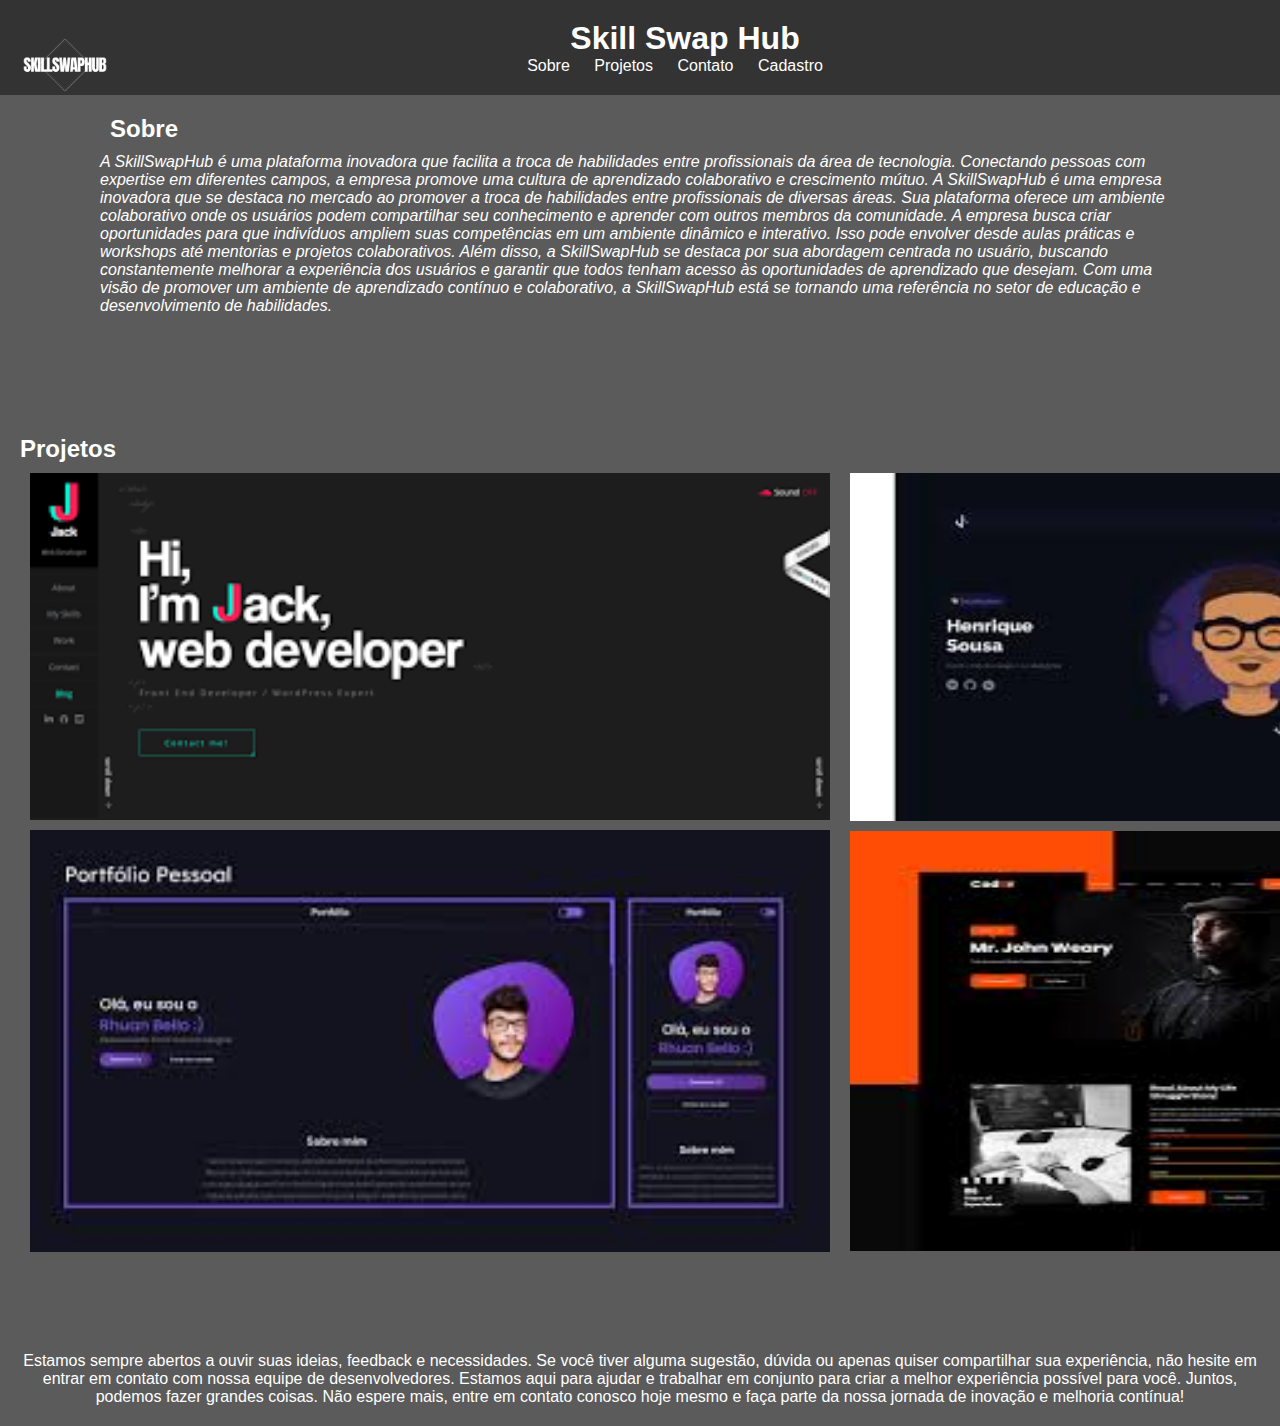
<file: index.html>
<!DOCTYPE html>
<html lang="en">
<head>
    <meta charset="UTF-8">
    <meta name="viewport" content="width=device-width, initial-scale=1.0">
    <title>Skill Swap Hub</title>
    <link rel="stylesheet" href="style.css">
    <meta name="viewport" content="device-width">
</head> 
<body>
    <header>
        <img src="Skill.png" class="logo">
        <h1>Skill Swap Hub</h1>
        <nav>
            <ul>
                <li><a href="#about">Sobre</a></li>
                <li><a href="#projects">Projetos</a></li>
                <li><a href="#contact">Contato</a></li>
                <li><a href="http://127.0.0.1:5500/formulario.html">Cadastro</a></li>
            </ul>

        </nav>
    </header>
   <section id="about">
    <h2>Sobre</h2>
    <!--uma breve descrição--><p class="texto-destaque">A SkillSwapHub é uma plataforma inovadora que facilita a troca de habilidades entre profissionais da área de tecnologia. Conectando pessoas com expertise em diferentes campos, a empresa promove uma cultura de aprendizado colaborativo e crescimento mútuo.  
        A SkillSwapHub é uma empresa inovadora que se destaca no mercado ao promover a troca de habilidades entre profissionais de diversas áreas. Sua plataforma oferece um ambiente colaborativo onde os usuários podem compartilhar seu conhecimento e aprender com outros membros da comunidade.
A empresa busca criar oportunidades para que indivíduos ampliem suas competências em um ambiente dinâmico e interativo. Isso pode envolver desde aulas práticas e workshops até mentorias e projetos colaborativos.
Além disso, a SkillSwapHub se destaca por sua abordagem centrada no usuário, buscando constantemente melhorar a experiência dos usuários e garantir que todos tenham acesso às oportunidades de aprendizado que desejam.
Com uma visão de promover um ambiente de aprendizado contínuo e colaborativo, a SkillSwapHub está se tornando uma referência no setor de educação e desenvolvimento de habilidades.
    </p>
   </section>
    <section id="projects">
        <h2>Projetos</h2>
        <!--Aqui será exposto alguns tipos de projetos disponiveis ou entregue pelos nossos desenvolvedores-->
        <Div class="container">
            <Div class="coluna">
                <Img src="dev1.png" class="dev1">
                <img src="dev2.jpg" class="dev2">
            </Div>
            <div class="coluna">
                <img src="dev3.jpg" class="dev3">
                <img src="dev4.jpg" class="dev4">
            </div>
        </Div>
    </section>
    <section id="contact">
        
        
    </section>
    
    <footer>
        <p>Estamos sempre abertos a ouvir suas ideias, feedback e necessidades. Se você tiver alguma sugestão, dúvida ou apenas quiser compartilhar sua experiência, não hesite em entrar em contato com nossa equipe de desenvolvedores. Estamos aqui para ajudar e trabalhar em conjunto para criar a melhor experiência possível para você. Juntos, podemos fazer grandes coisas. Não espere mais, entre em contato conosco hoje mesmo e faça parte da nossa jornada de inovação e melhoria contínua!</p>
    </footer>
</body>
</html>
</file>
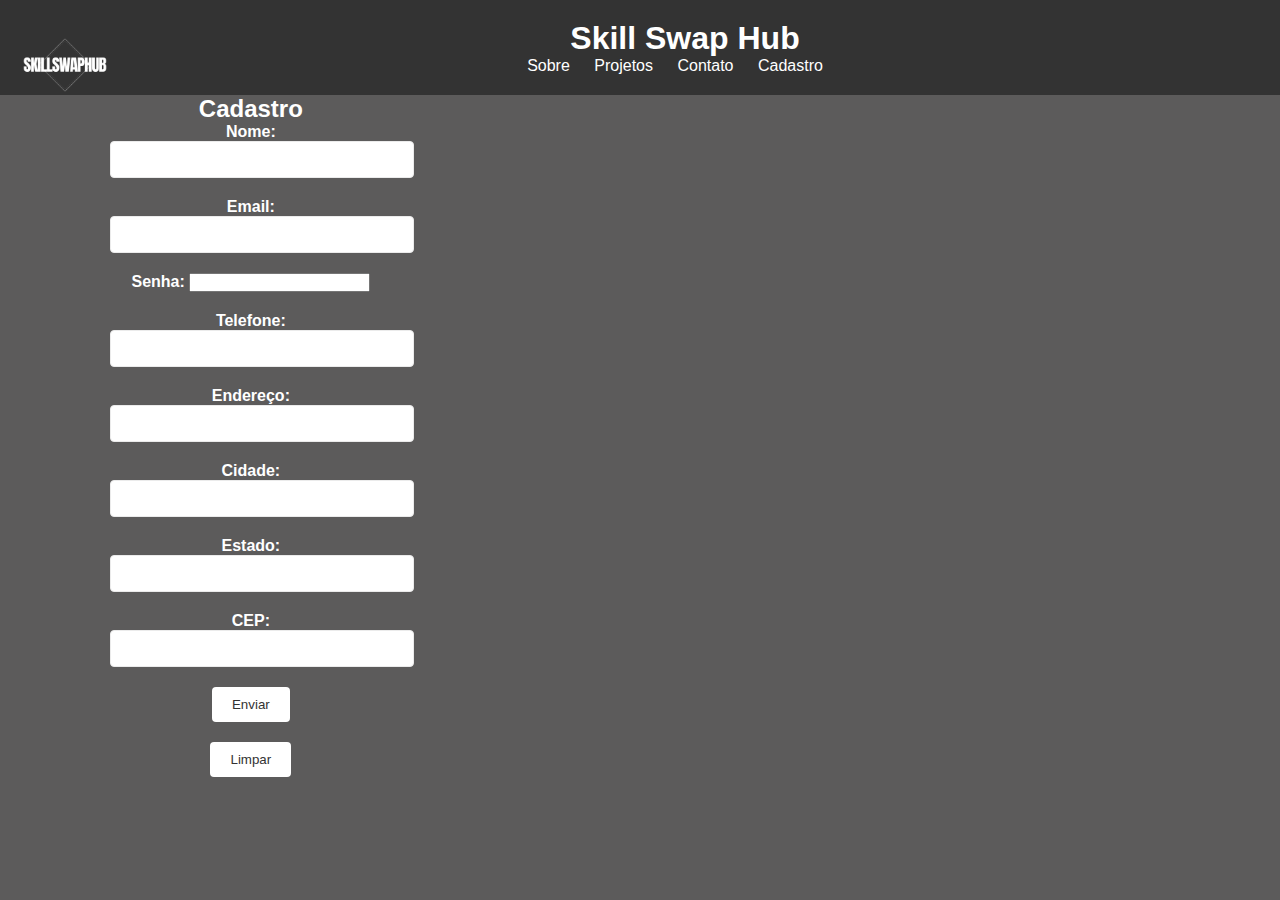
<file: formulario.html>
<!DOCTYPE html>
<html lang="en">
<head>
    <meta charset="UTF-8">
    <meta name="viewport" content="width=device-width, initial-scale=1.0">
    <title>Formulario</title>
    <link rel="stylesheet" href="style.css">
    <meta name="viewport" content="device-width">
</head>
<body class="tudo">
    <header>
        <img src="Skill.png" class="logo">
        <h1>Skill Swap Hub</h1>
        <nav>
            <ul>
                <li><a href="http://127.0.0.1:5500/index.html">Sobre</a></li>
                <li><a href="http://127.0.0.1:5500/index.html">Projetos</a></li>
                <li><a href="http://127.0.0.1:5500/index.html">Contato</a></li>
                <li><a href="http://127.0.0.1:5500/formulario.html">Cadastro</a></li>
            </ul>

        </nav>
    </header>
    <div class="container">
        <form>
            <h2>Cadastro</h2>
            <div class="form-group">
                <label for="nome">Nome:</label>
                <input type="text" id="nome" name="nome">
            </div>
            <div class="form-group">
                <label for="email">Email:</label>
                <input type="email" id="nome" name="nome">
            </div>
            <div class="form-group">
                <label for="senha">Senha:</label>
                <input type="password" id="nome" name="nome">
            </div>
            <div class="form-group">
                <label for="telefone">Telefone:</label>
                <input type="number" id="nome" name="nome">
            </div>
            <div class="form-group">
                <label for="endereço">Endereço:</label>
                <input type="text" id="nome" name="nome">
            </div>
            <div class="form-group">
                <label for="cidade">Cidade:</label>
                <input type="text" id="nome" name="nome">
            </div>
            <div class="form-group">
                <label for="telefone">Estado:</label>
                <input type="text" id="nome" name="nome">
            </div>
            <div class="form-group">
                <label for="telefone">CEP:</label>
                <input type="number" id="nome" name="nome">
            </div>
            <div class="form-group">
                <button type="submit">Enviar</button>
            </div>
            <div class="form-group">
                <button type="reset">Limpar</button>
            </div>
        </form>
    </div>
    
</body>
</html>
</file>
<file: style.css>
*{
    padding: 0;
    margin: 0;
}
body{
    font-family: Arial, sens-serif;
    margin: 0;
    padding: 0;
    background-color: #5c5b5b;
}
header{
    background-color: #333;
    color: #fff;
    padding: 20px;
    text-align: center;
}

header h1{
    margin: 0;
}
nav ul{
    list-style-type: none;
    padding: 0;
}
nav ul li{
    display: inline;
    margin-right: 20px;
}
nav ul li a{
    color: #fff;
    text-decoration: none;
}
section {
    padding: 20px;
    color: #fff;
}
section h2{
    color: #fff;
}
footer{
    background-color: #5c5b5b;
    color: #fff;
    text-align: center;
    padding: 20px;
}
.texto-destaque {
    text-align: left;
    font-size: 16px;
    font-style: italic;
    margin: 80px;
    margin-top: 10px ;
}
.logo{
    width: 90px;
    height: auto;
    float: left;
    max-width: 100%;
    height: auto;
}
.container{
    display: flex;
}
.coluna{
    flex: 1;
    padding: 10px;
}
img {
    width:100%;
    height: auto;
    display: block;
    margin-bottom: 10px; /*adiciona espaço entre as imagens*/
}

.dev1{
    width: 800px;
    height: auto;
}
.dev2{
    width: 800px;
    height: auto;
}
.dev3{
    width: 800px;
    height: 348px;
}
.dev4{
    width: 800px;
    height: 420px;
}
.tudo{
    font-family: Arial, 'Segoe UI', Tahoma, Geneva, Verdana, sans-serif;
}

.containe{
    width: 50%;
    margin: 0 auto;
    padding:  20px;
    border-radius: 8px;
    box-shadow: 0 2px 4px rgba(19, 12, 119, 0.1);
}
form{
    text-align: center;
    color: #fff;
}
.form-group{
    margin-bottom: 20px;
}
label{
    font-weight: bold;
}

input[type="text"],
input[type="email"],
input[type="passaword"],
input[type="number"]{
    width: 100%;
    padding: 10px;
    border: 1px solid #ebebeb;
    border-radius: 4px;
}

button{
    padding:10px 20px;
    background-color: #fff;
    color: #333;
    border: none;
    border-radius: 4px;
    cursor: pointer;
}
</file>
